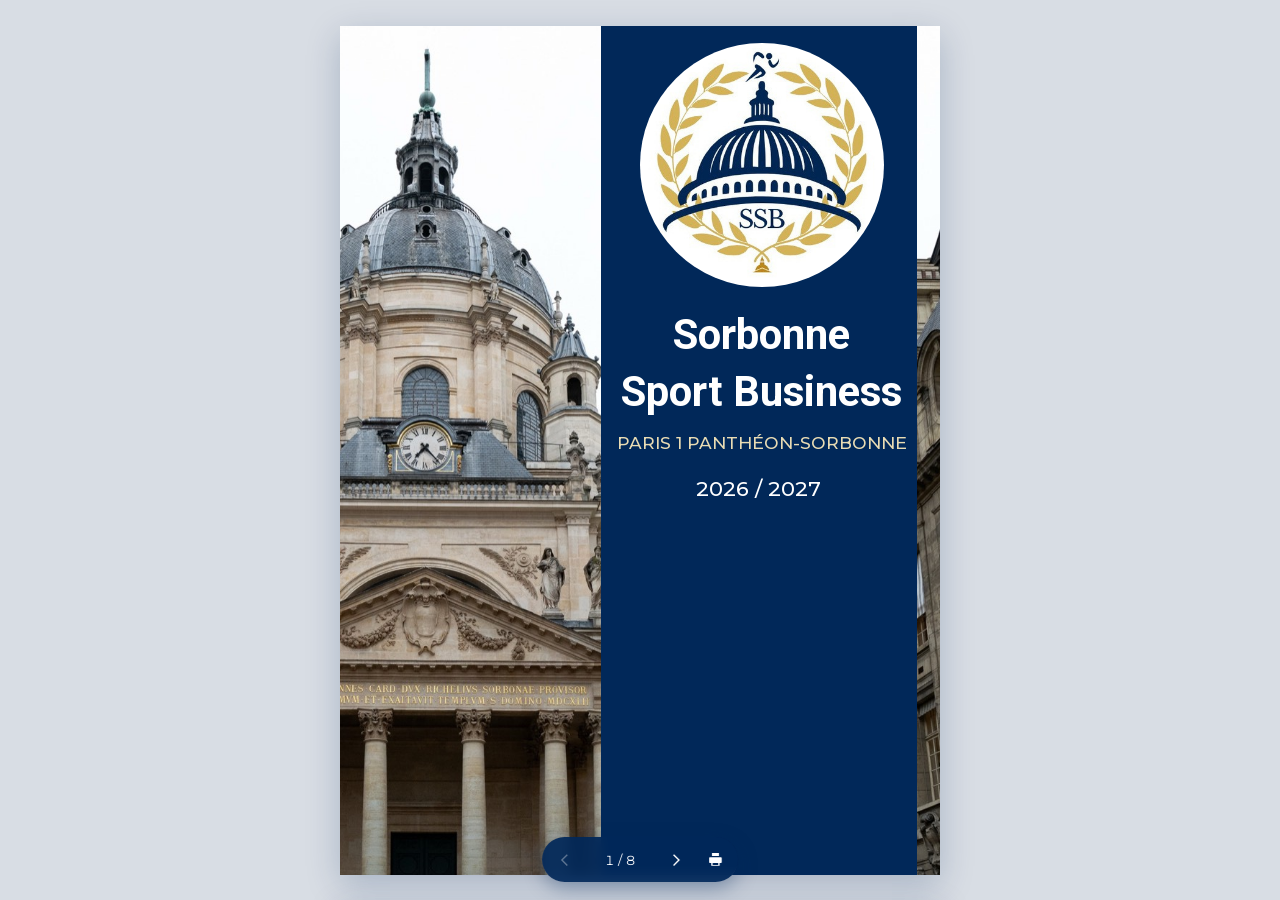
<file: index.html>
<!DOCTYPE html>
<html lang="fr">
<head>
<meta charset="utf-8">
<meta name="viewport" content="width=device-width, initial-scale=1">
<title>Plaquette commerciale 2026 / 2027 — Sorbonne Sport Business</title>
<meta name="description" content="Plaquette commerciale 2026 / 2027 de Sorbonne Sport Business, association etudiante de l'Universite Paris 1 Pantheon-Sorbonne dediee a l'industrie du sport.">
<meta name="author" content="Sorbonne Sport Business">
<meta property="og:type" content="website">
<meta property="og:title" content="Plaquette commerciale 2026 / 2027 — Sorbonne Sport Business">
<meta property="og:description" content="Vision, impact, reseau, synergies : la plaquette de partenariat de Sorbonne Sport Business.">
<meta property="og:url" content="https://tom-sgn.github.io/ssb-plaquette-2026/">
<meta property="og:image" content="https://tom-sgn.github.io/ssb-plaquette-2026/assets/img/cover-sorbonne.jpg">
<meta property="og:locale" content="fr_FR">
<link rel="icon" href="assets/img/logo-ssb.jpg">
<link rel="preload" as="font" type="font/woff2" href="assets/fonts/roboto-var-latin.woff2" crossorigin>
<link rel="preload" as="font" type="font/woff2" href="assets/fonts/lato-400-latin.woff2" crossorigin>
<link rel="stylesheet" href="assets/css/deck.css">
</head>
<body>

<a class="skip-link" href="#slide-3">Aller au contenu</a>

<main class="deck" id="deck" tabindex="-1">

<!-- ====================================================================
     01 — Couverture
     ==================================================================== -->
<section class="slide s1" id="slide-1" aria-label="Couverture">
  <div class="ph s1__photo">
    <img src="assets/img/cover-sorbonne.jpg" alt="La coupole de la chapelle de la Sorbonne">
  </div>
  <div class="box s1__panel"></div>
  <img class="s1__logo" src="assets/img/logo-ssb.jpg" alt="Embleme de Sorbonne Sport Business">
  <h1 class="t s1__title t--nowrap">Sorbonne<br>Sport Business</h1>
  <p class="t s1__university">PARIS 1 PANTHÉON-SORBONNE</p>
  <p class="t s1__year">2026 / 2027</p>
</section>

<!-- ====================================================================
     02 — Sommaire
     ==================================================================== -->
<section class="slide s2" id="slide-2" aria-label="Sommaire">
  <div class="ph s2__photo">
    <img src="assets/img/sommaire-sorbonne.jpg" alt="">
  </div>
  <div class="box s2__frame"></div>
  <h2 class="t s2__title">Sommaire</h2>

  <p class="t s2__item s2__item--1">Vision — L'association et nos chiffres clés</p>
  <p class="t s2__item s2__item--2">Impact — Nos grands projets de l'année</p>
  <p class="t s2__item s2__item--3">Réseau — Notre communauté</p>
  <p class="t s2__item s2__item--4">Synergies — Maximisez votre impact avec nous</p>
  <p class="t s2__item s2__item--5">Opportunité — Rejoignez l'aventure</p>
  <p class="t s2__item s2__item--6">Contact — Avançons Ensemble</p>

  <p class="t s2__num s2__num--1" aria-hidden="true">01</p>
  <p class="t s2__num s2__num--2" aria-hidden="true">02</p>
  <p class="t s2__num s2__num--3" aria-hidden="true">03</p>
  <p class="t s2__num s2__num--4" aria-hidden="true">04</p>
  <p class="t s2__num s2__num--5" aria-hidden="true">05</p>
  <p class="t s2__num s2__num--6" aria-hidden="true">06</p>

  <div class="box s2__rule s2__rule--1"></div>
  <div class="box s2__rule s2__rule--2"></div>
  <div class="box s2__rule s2__rule--3"></div>
  <div class="box s2__rule s2__rule--4"></div>
  <div class="box s2__rule s2__rule--5"></div>
  <div class="box s2__rule s2__rule--6"></div>
</section>

<!-- ====================================================================
     03 — Vision
     ==================================================================== -->
<section class="slide slide--inner s3" id="slide-3" aria-labelledby="t3">
  <p class="t t--display eyebrow s3__eyebrow">Vision</p>
  <p class="t folio s3__folio" aria-hidden="true">01</p>
  <div class="rule head-rule s3__head-rule"></div>
  <h2 class="t slide-title s3__title" id="t3">L'association et nos chiffres clés</h2>

  <p class="t s3__kicker">Sorbonne Sport Business (SSB)</p>
  <div class="s3__dots s3__dots--a" aria-hidden="true">
    <span></span><span></span><span></span><span></span><span></span><span></span><span></span>
  </div>
  <div class="s3__dots s3__dots--b" aria-hidden="true">
    <span></span><span></span><span></span><span></span><span></span><span></span><span></span>
  </div>

  <p class="t s3__lede t--nowrap">L'association étudiante de l'Université Paris 1<br>Panthéon-Sorbonne dédiée à l'industrie du sport.</p>

  <div class="ph s3__photo-a">
    <img src="assets/img/vision-trophee.jpg" alt="Remise du trophee de la Ligue des champions dans un amphitheatre de la Sorbonne">
  </div>

  <p class="t s3__blurb t--nowrap"><em>Sorbonne Sport Business</em> (SSB)<br>est l'entité de référence de<br>l'Université Paris 1<br>Panthéon-Sorbonne dédiée à<br>l'écosystème du sport.</p>

  <div class="box s3__bar-navy"></div>
  <div class="box s3__bar-cream"></div>
  <div class="rule s3__card-rule"></div>
  <p class="t s3__card-title">Association SSB</p>
  <p class="t s3__card-sub">Paris 1 Panthéon-Sorbonne</p>

  <p class="t s3__stat s3__stat--a">30</p>
  <p class="t s3__stat-label s3__stat-label--a">Membres Actifs</p>
  <p class="t s3__stat s3__stat--b">45k</p>
  <p class="t s3__stat-label s3__stat-label--b">Étudiants</p>
  <p class="t s3__stat s3__stat--c">+400</p>
  <p class="t s3__stat-label s3__stat-label--c">Diplômes Disponibles</p>

  <div class="ph s3__photo-b">
    <img src="assets/img/vision-amphi.jpg" alt="Amphitheatre comble lors d'une conference Sorbonne Sport Business">
  </div>

  <div class="rule foot-rule s3__foot-rule"></div>
  <img class="foot-mark s3__foot-mark" src="assets/img/logo-ssb.jpg" alt="">
  <p class="t foot-name s3__foot-name">Sorbonne Sport Business</p>
</section>

<!-- ====================================================================
     04 — Impact
     ==================================================================== -->
<section class="slide slide--inner s4" id="slide-4" aria-labelledby="t4">
  <p class="t t--display eyebrow s4__eyebrow">Impact</p>
  <p class="t folio s4__folio" aria-hidden="true">02</p>
  <div class="rule head-rule s4__head-rule"></div>
  <h2 class="t slide-title s4__title" id="t4">Nos grands projets de l'année</h2>

  <p class="t s4__kicker">Décrypter le Sport Business</p>
  <p class="t s4__lede t--nowrap">Nous organisons des conférences majeures dans les amphis historiques<br>en Sorbonne pour aborder les thèmes qui transforment l'industrie.</p>

  <svg class="s4__icon s4__icon--a" viewBox="0 0 24 30" fill="none" stroke="currentColor" stroke-width="2.2" aria-hidden="true">
    <rect x="8" y="1.5" width="8" height="14" rx="4"></rect>
    <path d="M3.5 13.5a8.5 8.5 0 0 0 17 0" stroke-linecap="round"></path>
    <path d="M12 22v6M7.5 28.5h9" stroke-linecap="round"></path>
  </svg>
  <p class="t s4__bullet s4__bullet--a t--nowrap"><b>Décideurs :</b> CEOs de clubs,<br>équipementiers et fédérations.</p>

  <svg class="s4__icon s4__icon--b" viewBox="0 0 27 28" fill="none" stroke="currentColor" stroke-width="2.2" aria-hidden="true">
    <path d="M6 2h15v8a7.5 7.5 0 0 1-15 0V2Z"></path>
    <path d="M6 4H2.5v2.5A5 5 0 0 0 6.6 11.4M21 4h3.5v2.5a5 5 0 0 1-4.1 4.9" stroke-linecap="round"></path>
    <path d="M13.5 17.5V22M8.5 26h10M10 22h7l1.5 4h-10L10 22Z" stroke-linecap="round" stroke-linejoin="round"></path>
  </svg>
  <p class="t s4__bullet s4__bullet--b t--nowrap"><b>Athlètes :</b> Anciens sportifs de<br>haut niveau en reconversion.</p>

  <svg class="s4__icon s4__icon--c" viewBox="0 0 28 29" fill="none" stroke="currentColor" stroke-width="2.2" aria-hidden="true">
    <path d="M2 2v25h25" stroke-linecap="round"></path>
    <path d="M8 22V15M14 22V9M20 22V13M26 22V4" stroke-linecap="round"></path>
  </svg>
  <p class="t s4__bullet s4__bullet--c t--nowrap"><b>Experts :</b> Spécialistes Data,<br>Journaliste et SportTech.</p>

  <div class="ph s4__photo">
    <img src="assets/img/impact-letang.jpg" alt="Olivier Letang, president du LOSC, en conference a la Sorbonne">
  </div>
  <p class="t s4__caption">Olivier Létang - Président du LOSC</p>
  <p class="t s4__caption-sub">350 spectateurs</p>

  <p class="t s4__more">Mais aussi ...</p>

  <div class="box s4__card-rule s4__card-rule--a"></div>
  <div class="box s4__card-rule s4__card-rule--b"></div>
  <div class="box s4__card-rule s4__card-rule--c"></div>

  <svg class="s4__card-icon s4__card-icon--a" viewBox="0 0 20 20" fill="none" stroke="currentColor" stroke-width="1.6" aria-hidden="true">
    <rect x="2.5" y="2.5" width="15" height="15"></rect>
    <path d="M6.5 6h2M11.5 6h2M6.5 10h2M11.5 10h2M6.5 14h2M11.5 14h2" stroke-linecap="round"></path>
  </svg>
  <p class="t s4__card-title s4__card-title--a">Visites d'Entreprises</p>
  <p class="t s4__card-body s4__card-body--a t--nowrap">Découverte des sièges<br>sociaux et centres de<br>performance pour une<br>immersion réelle.</p>

  <svg class="s4__card-icon s4__card-icon--b" viewBox="0 0 20 20" fill="none" stroke="currentColor" stroke-width="1.6" aria-hidden="true">
    <rect x="2.5" y="4" width="15" height="13.5" rx="1.5"></rect>
    <path d="M2.5 8h15M6.5 2.5v3M13.5 2.5v3" stroke-linecap="round"></path>
    <path d="m10 10.5 1.1 2.2 2.4.3-1.8 1.7.5 2.4-2.2-1.2-2.2 1.2.5-2.4-1.8-1.7 2.4-.3L10 10.5Z" fill="currentColor" stroke="none"></path>
  </svg>
  <p class="t s4__card-title s4__card-title--b">Événements Dédiés</p>
  <p class="t s4__card-body s4__card-body--b t--nowrap">Organisation de<br>tournois, hackathons et<br>workshops pour fédérer<br>les talents.</p>

  <svg class="s4__card-icon s4__card-icon--c" viewBox="0 0 22 20" fill="none" stroke="currentColor" stroke-width="1.6" aria-hidden="true">
    <path d="M1.5 7.5 5 5l4 2.5 3-1 4 2 4.5-1.5" stroke-linecap="round" stroke-linejoin="round"></path>
    <path d="m6 9 3.5 3.5 2-1.5 3 2.5 2-1" stroke-linecap="round" stroke-linejoin="round"></path>
    <path d="M9.5 12.5 8 14.5M12 14 10.5 16M15 15.5 13.5 17.5" stroke-linecap="round"></path>
  </svg>
  <p class="t s4__card-title s4__card-title--c">Networking</p>
  <p class="t s4__card-body s4__card-body--c t--nowrap">Rencontres sans<br>filtre entre<br>professionnels et<br>étudiants à haut<br>potentiel.</p>

  <p class="t s4__big s4__col--a">17</p>
  <p class="t s4__big-label s4__col--a">Événements</p>
  <p class="t s4__big s4__col--b">30+</p>
  <p class="t s4__big-label s4__col--b">Speakers</p>
  <p class="t s4__big s4__col--c">3500+</p>
  <p class="t s4__big-label s4__col--c">Inscrits</p>

  <div class="rule foot-rule s4__foot-rule"></div>
  <img class="foot-mark s4__foot-mark" src="assets/img/logo-ssb.jpg" alt="">
  <p class="t foot-name s4__foot-name">Sorbonne Sport Business</p>
</section>

<!-- ====================================================================
     05 — Reseau
     ==================================================================== -->
<section class="slide slide--inner s5" id="slide-5" aria-labelledby="t5">
  <p class="t t--display eyebrow s5__eyebrow">Réseau</p>
  <p class="t folio s5__folio" aria-hidden="true">03</p>
  <div class="rule head-rule s5__head-rule"></div>
  <h2 class="t slide-title s5__title" id="t5">Notre communauté</h2>

  <p class="t s5__kicker">Votre Futur Réseau</p>
  <p class="t s5__lede t--nowrap">Dès notre première année, nous avons marqué les esprits avec une présence<br>digitale explosive de plus de 2,5 millions d'impressions et un ancrage terrain<br>solide fort de 17 événements et 30 intervenants de prestige.</p>

  <svg class="s5__social s5__social--li" viewBox="0 0 45 40" aria-hidden="true">
    <rect width="45" height="40" rx="4" fill="#0a66c2"></rect>
    <circle cx="12" cy="12.5" r="3.4" fill="#fff"></circle>
    <rect x="8.8" y="17.5" width="6.4" height="14.5" fill="#fff"></rect>
    <path d="M19.5 17.5h6.1v2.1c1-1.6 2.8-2.5 5-2.5 4.5 0 6.9 2.7 6.9 7.7V32h-6.4v-6.6c0-2.3-.9-3.6-2.9-3.6-1.9 0-3 1.3-3 3.6V32h-5.7V17.5Z" fill="#fff"></path>
  </svg>
  <svg class="s5__social s5__social--ig" viewBox="0 0 40 40" aria-hidden="true">
    <defs>
      <linearGradient id="igGrad" x1="0" y1="1" x2="1" y2="0">
        <stop offset="0" stop-color="#f9ce34"></stop>
        <stop offset="0.45" stop-color="#ee2a7b"></stop>
        <stop offset="1" stop-color="#6228d7"></stop>
      </linearGradient>
    </defs>
    <rect width="40" height="40" rx="11" fill="url(#igGrad)"></rect>
    <rect x="8.5" y="8.5" width="23" height="23" rx="7" fill="none" stroke="#fff" stroke-width="2.6"></rect>
    <circle cx="20" cy="20" r="6" fill="none" stroke="#fff" stroke-width="2.6"></circle>
    <circle cx="27.6" cy="12.4" r="1.8" fill="#fff"></circle>
  </svg>

  <p class="t s5__net-name s5__net-name--l">LinkedIn</p>
  <p class="t s5__figure s5__figure--l1 s5__col--l">2100</p>
  <p class="t s5__cap s5__cap--l1 s5__col--l">Followers</p>
  <p class="t s5__figure s5__figure--l2 s5__col--l">750k+</p>
  <p class="t s5__cap s5__cap--l2 s5__col--l">Impressions</p>

  <p class="t s5__net-name s5__net-name--r">Instagram</p>
  <p class="t s5__figure s5__figure--r1 s5__col--r">1 400</p>
  <p class="t s5__cap s5__cap--r1 s5__col--r">Followers</p>
  <p class="t s5__figure s5__figure--r2 s5__col--r">2M+</p>
  <p class="t s5__cap s5__cap--r2 s5__col--r">Impressions</p>

  <div class="s5__gold-rule s5__gold-rule--l"></div>
  <div class="s5__gold-rule s5__gold-rule--r"></div>

  <p class="t s5__partners-title">Ils étaient à nos côtés :</p>

  <div class="s5__logo s5__logo--round s5__logo--vitality"><img src="assets/img/logo-vitality.jpg" alt="Team Vitality"></div>
  <div class="s5__logo s5__logo--round s5__logo--dazn"><img src="assets/img/logo-dazn.jpg" alt="DAZN"></div>
  <div class="s5__logo s5__logo--pb"><img src="assets/img/logo-paris-basketball.png" alt="Paris Basketball"></div>
  <div class="s5__logo s5__logo--ffr"><img src="assets/img/logo-ffr.jpg" alt="Fédération française de rugby"></div>
  <div class="s5__logo s5__logo--losc"><img src="assets/img/logo-losc.jpg" alt="LOSC Lille"></div>

  <p class="t s5__logo-label s5__logo-label--vitality">Team Vitality</p>
  <p class="t s5__logo-label s5__logo-label--dazn">DAZN</p>
  <p class="t s5__logo-label s5__logo-label--pb">Paris Basketball</p>
  <p class="t s5__logo-label s5__logo-label--ffr">FFR</p>
  <p class="t s5__logo-label s5__logo-label--losc">LOSC</p>

  <div class="rule foot-rule s5__foot-rule"></div>
  <img class="foot-mark s5__foot-mark" src="assets/img/logo-ssb.jpg" alt="">
  <p class="t foot-name s5__foot-name">Sorbonne Sport Business</p>
</section>

<!-- ====================================================================
     06 — Synergies
     ==================================================================== -->
<section class="slide slide--inner s6" id="slide-6" aria-labelledby="t6">
  <p class="t t--display eyebrow s6__eyebrow">Synergies</p>
  <p class="t folio s6__folio" aria-hidden="true">04</p>
  <div class="rule head-rule s6__head-rule"></div>
  <h2 class="t slide-title s6__title" id="t6">Maximisez votre impact avec nous</h2>
  <p class="t s6__kicker">Une relation gagnant-gagnant</p>

  <div class="s6__badge s6__badge--1"></div>
  <p class="t s6__badge-num s6__badge-num--1">1</p>
  <div class="s6__flag s6__flag--1"></div>
  <p class="t s6__head s6__head--1">LE SOUTIEN FINANCIER :</p>
  <p class="t s6__sub s6__sub--1">Boostez votre visibilité auprès de l'élite</p>
  <p class="t s6__body s6__body--1a t--nowrap">Devenez sponsor annuel ou parrain d'un événement pour offrir à votre<br>entreprise une exposition de premier plan en Sorbonne.</p>
  <p class="t s6__body s6__body--1b t--nowrap"><b>Votre impact :</b> <i>Un Naming stratégique et présence exclusive sur tous nos<br>supports pour maximiser votre notoriété auprès de notre public.</i></p>

  <div class="s6__badge s6__badge--2"></div>
  <p class="t s6__badge-num s6__badge-num--2">2</p>
  <div class="s6__flag s6__flag--2"></div>
  <p class="t s6__head s6__head--2">SOUTIEN OPÉRATIONNEL :</p>
  <p class="t s6__sub s6__sub--2">Co-créez de la valeur</p>
  <p class="t s6__body s6__body--2a t--nowrap">Collaborez sur le terrain via le prêt de lieux, de dotations logistiques ou<br>le lancement de projets conjoints.</p>
  <p class="t s6__body s6__body--2b t--nowrap"><b>Votre impact :</b> <i>Nos membres résolvent vos problématiques concrètes<br>(études de cas, hackathons, veilles SportTech) pour tester vos innovations en<br>conditions réelles.</i></p>

  <div class="s6__badge s6__badge--3"></div>
  <p class="t s6__badge-num s6__badge-num--3">3</p>
  <div class="s6__flag s6__flag--3"></div>
  <p class="t s6__head s6__head--3">APPORT D'EXPERTISE :</p>
  <p class="t s6__sub s6__sub--3">Activez votre marque employeur</p>
  <p class="t s6__body s6__body--3a t--nowrap">Faites intervenir vos cadres et dirigeants lors de nos conférences,<br>ateliers métiers ou jurys de projets.</p>
  <p class="t s6__body s6__body--3b t--nowrap"><b>Votre impact :</b> <i>Prenez la parole en tant qu'expert de référence et accédez<br>en priorité à notre CVthèque pour vos recrutements (stages, alternances).<br>Installez votre marque au cœur de Paris 1.</i></p>

  <div class="rule foot-rule s6__foot-rule"></div>
  <img class="foot-mark s6__foot-mark" src="assets/img/logo-ssb.jpg" alt="">
  <p class="t foot-name s6__foot-name">Sorbonne Sport Business</p>
</section>

<!-- ====================================================================
     07 — Opportunite
     ==================================================================== -->
<section class="slide slide--inner s7" id="slide-7" aria-labelledby="t7">
  <p class="t t--display eyebrow s7__eyebrow">Opportunité</p>
  <p class="t folio s7__folio" aria-hidden="true">05</p>
  <div class="rule head-rule s7__head-rule"></div>
  <h2 class="t slide-title s7__title" id="t7">Rejoignez l'aventure</h2>
  <p class="t s7__kicker">Rejoignez l'Écosystème Sorbonne Sport Business</p>

  <div class="ph s7__photo s7__photo--1">
    <img src="assets/img/event-kahn.jpg" alt="David Kahn entoure des etudiants dans un amphitheatre">
  </div>
  <div class="ph s7__photo s7__photo--2">
    <img src="assets/img/event-river-plate.jpg" alt="David Trezeguet et Matias Patanian avec l'equipe SSB">
  </div>
  <div class="ph s7__photo s7__photo--3">
    <img src="assets/img/impact-letang.jpg" alt="Olivier Letang lors de sa conference">
  </div>
  <div class="ph s7__photo s7__photo--4">
    <img src="assets/img/event-women-in-sport.jpg" alt="Table ronde Women in Sport">
  </div>

  <div class="s7__label s7__label--1"><b>David Kahn</b><i>(Paris Basketball)</i></div>
  <div class="s7__label s7__label--2"><b>David Trezeguet &amp; Matias Patanian</b><i>(River Plate)</i></div>
  <div class="s7__label s7__label--3"><b>Olivier Létang</b><i>(LOSC)</i></div>
  <div class="s7__label s7__label--4 s7__label--small"><b>Women in Sport:</b><i>Comment construire une carrière qui compte</i></div>

  <p class="t s7__closing">Bientôt vous ?</p>

  <div class="rule foot-rule s7__foot-rule"></div>
  <img class="foot-mark s7__foot-mark" src="assets/img/logo-ssb.jpg" alt="">
  <p class="t foot-name s7__foot-name">Sorbonne Sport Business</p>
</section>

<!-- ====================================================================
     08 — Contact
     ==================================================================== -->
<section class="slide s8" id="slide-8" aria-labelledby="t8">
  <div class="ph s8__photo">
    <img src="assets/img/contact-pantheon.jpg" alt="Le Pantheon illumine de nuit">
  </div>
  <div class="box s8__band"></div>
  <img class="s8__mark" src="assets/img/logo-ssb.jpg" alt="">

  <h2 class="t s8__title" id="t8">CONTACTEZ-NOUS</h2>

  <p class="s8__label s8__col--l s8__label--email">
    <svg viewBox="0 0 24 24" fill="none" stroke="currentColor" stroke-width="1.8" aria-hidden="true">
      <rect x="2" y="5" width="20" height="14" rx="2"></rect>
      <path d="m2.8 6.5 9.2 6.6 9.2-6.6" stroke-linecap="round" stroke-linejoin="round"></path>
    </svg>Email</p>
  <p class="t s8__value s8__col--l s8__value--email"><a href="mailto:partenariats.ssb@gmail.com">partenariats.ssb@gmail.com</a></p>

  <p class="s8__label s8__col--r s8__label--phone">
    <svg viewBox="0 0 24 24" fill="currentColor" aria-hidden="true">
      <path d="M6.6 10.8a15.1 15.1 0 0 0 6.6 6.6l2.2-2.2c.3-.3.7-.4 1-.2 1.2.4 2.4.6 3.7.6.6 0 1 .4 1 1V20c0 .6-.4 1-1 1A17 17 0 0 1 3 4c0-.6.4-1 1-1h3.4c.6 0 1 .4 1 1 0 1.3.2 2.5.6 3.7.1.4 0 .8-.2 1l-2.2 2.1Z"></path>
    </svg>Téléphone</p>
  <p class="t s8__value s8__col--r s8__value--phone"><a href="tel:+33651611860">+33 6 51 61 18 60</a></p>

  <p class="s8__label s8__col--l s8__label--address">
    <svg viewBox="0 0 24 24" fill="none" stroke="currentColor" stroke-width="1.8" aria-hidden="true">
      <path d="M3.5 11 12 4l8.5 7" stroke-linecap="round" stroke-linejoin="round"></path>
      <path d="M5.8 12.4V20h12.4v-7.6"></path>
    </svg>Adresse</p>
  <p class="t s8__value s8__col--l s8__value--address">12 Pl du Panthéon, 75005 Paris</p>

  <p class="s8__label s8__col--r s8__label--social">
    <svg viewBox="0 0 24 24" fill="currentColor" aria-hidden="true">
      <path d="m12 2.5 9.5 9.5L12 21.5 2.5 12 12 2.5Z"></path>
    </svg>Réseaux sociaux</p>
  <p class="t s8__value s8__col--r s8__value--social"><a href="https://www.instagram.com/sorbonne_sport_business/" rel="noopener">@sorbonne_sport_business</a></p>

  <p class="t s8__site"><a href="https://sorbonnesportbusiness.com">sorbonnesportbusiness.com</a></p>
</section>

</main>

<nav class="deck-nav" aria-label="Navigation de la plaquette">
  <button type="button" data-nav="prev" aria-label="Page précédente">
    <svg viewBox="0 0 24 24" aria-hidden="true"><path d="M15.4 4.6 7 13l8.4 8.4 1.4-1.4L9.8 13l7-7-1.4-1.4Z"></path></svg>
  </button>
  <span class="deck-nav__counter" data-nav="counter" aria-live="polite">1 / 8</span>
  <button type="button" data-nav="next" aria-label="Page suivante">
    <svg viewBox="0 0 24 24" aria-hidden="true"><path d="M8.6 4.6 7.2 6l7 7-7 7 1.4 1.4L17 13 8.6 4.6Z"></path></svg>
  </button>
  <button type="button" data-nav="print" aria-label="Imprimer ou exporter en PDF">
    <svg viewBox="0 0 24 24" aria-hidden="true"><path d="M7 3h10v4H7V3Zm-3 6h16a1 1 0 0 1 1 1v6a1 1 0 0 1-1 1h-2v4H6v-4H4a1 1 0 0 1-1-1v-6a1 1 0 0 1 1-1Zm4 8v3h8v-3H8Z"></path></svg>
  </button>
</nav>

<script src="assets/js/deck.js"></script>
</body>
</html>
</file>
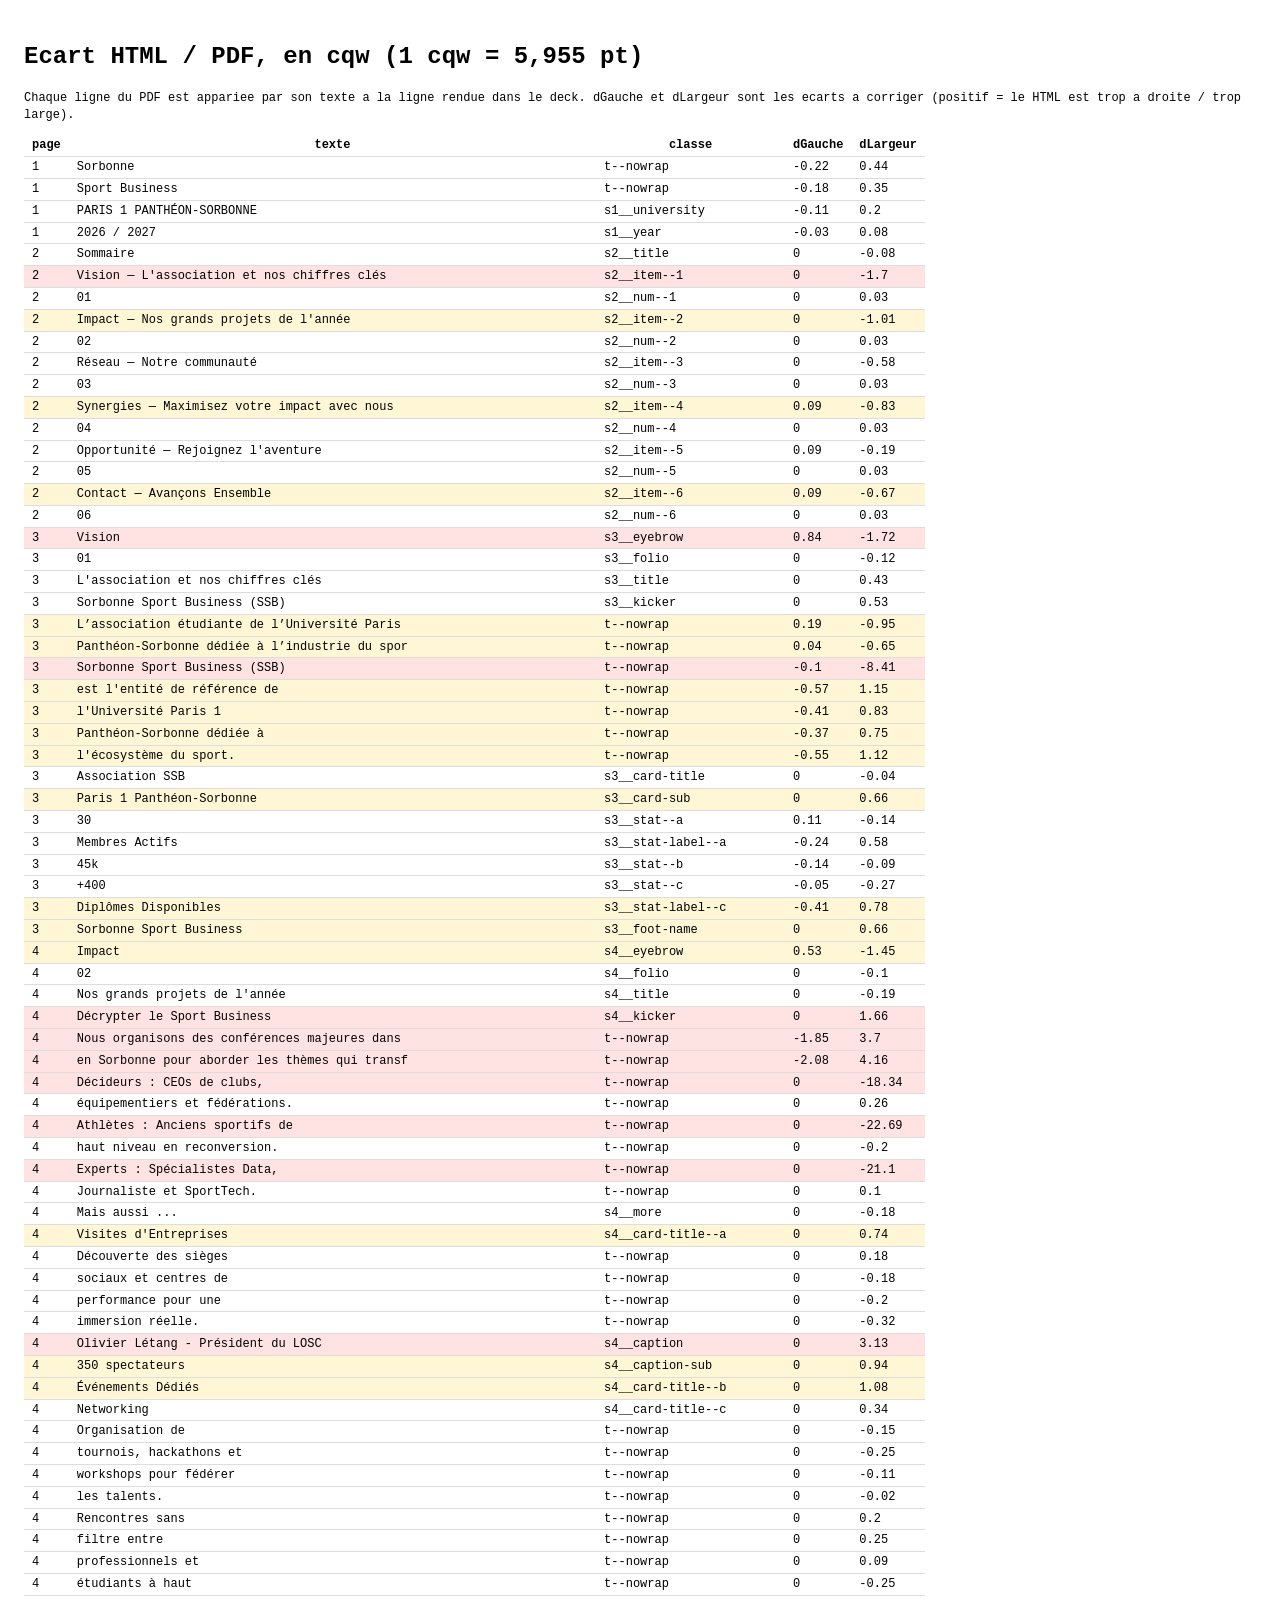
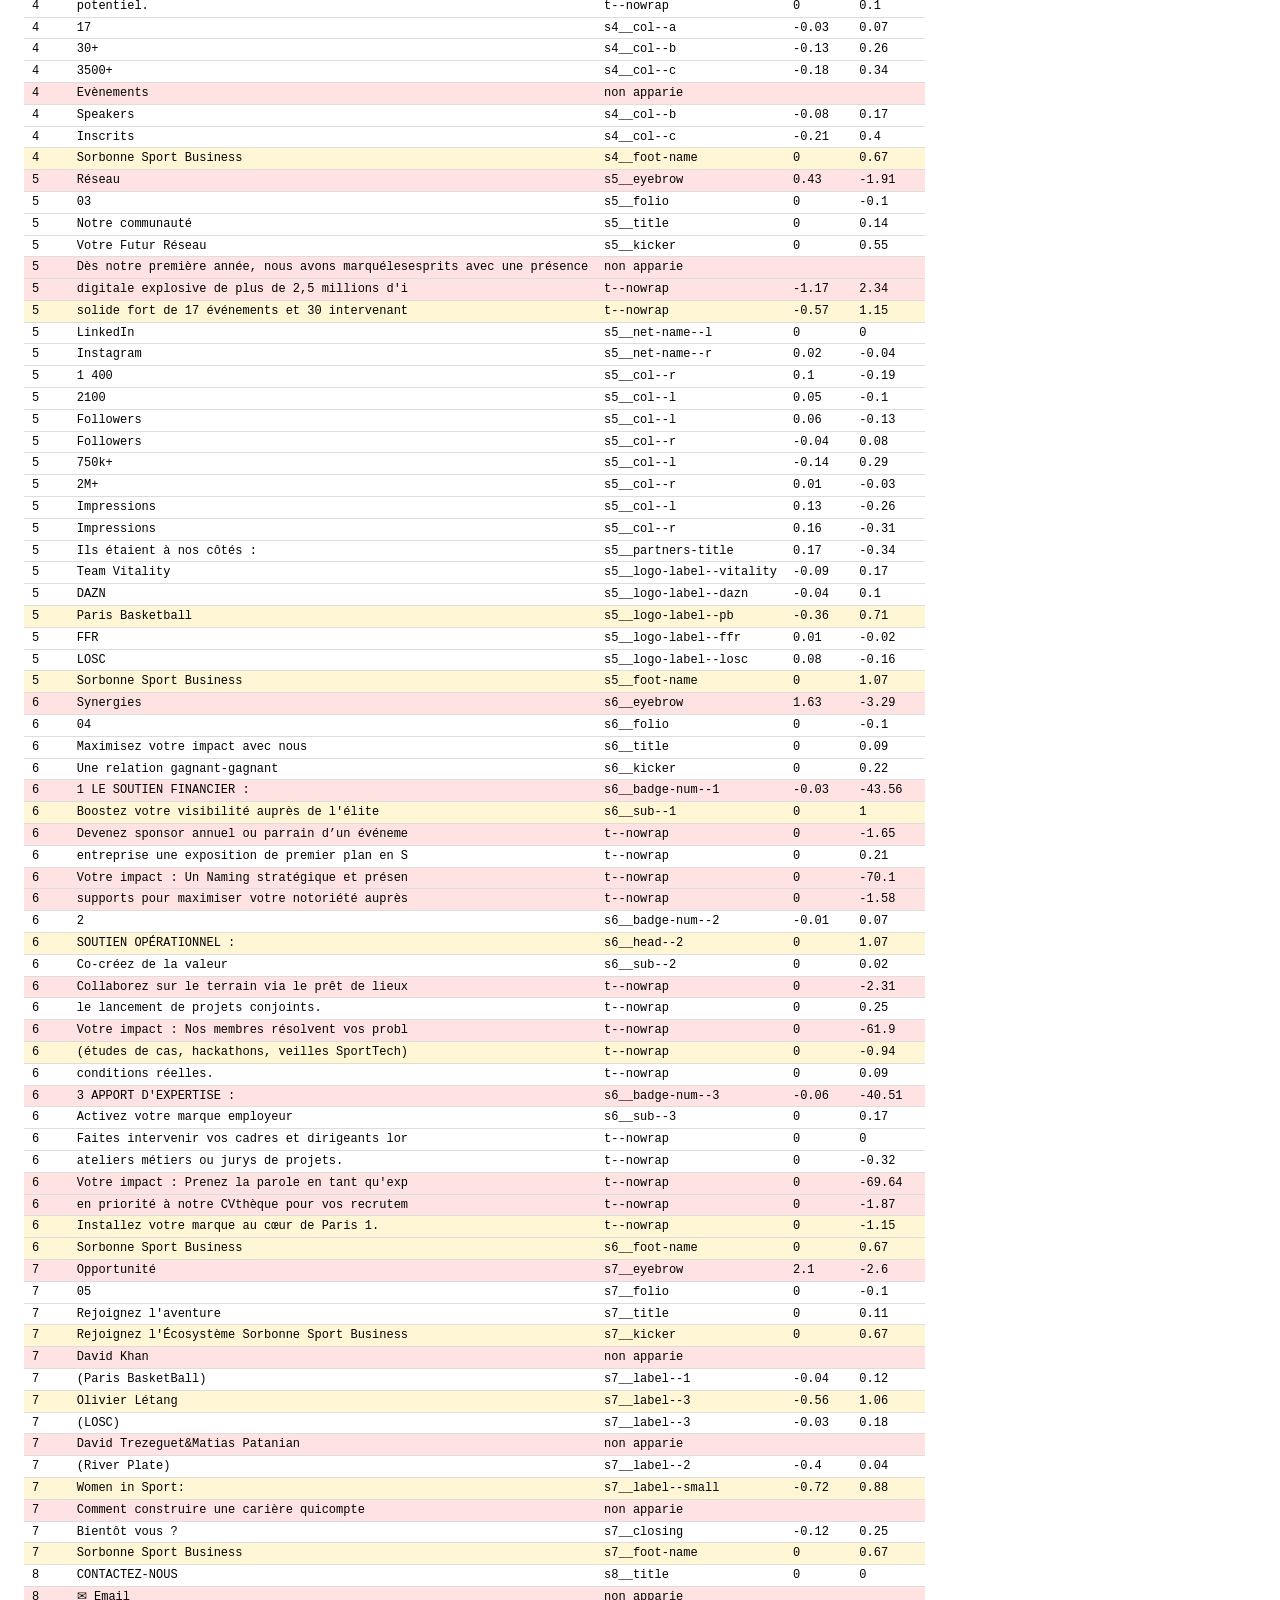
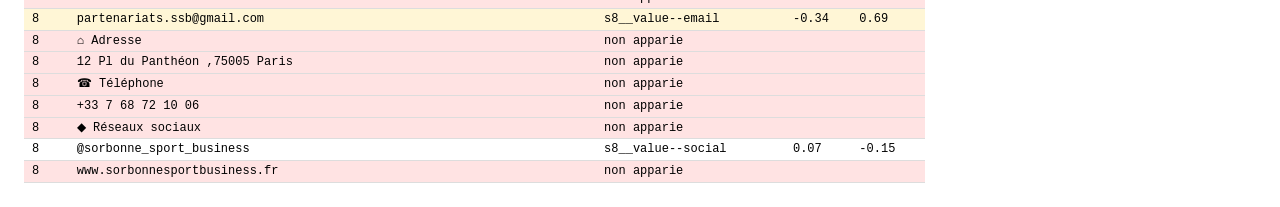
<file: outils/audit.html>
<!DOCTYPE html>
<html lang="fr">
<head>
<meta charset="utf-8">
<title>Audit d'alignement HTML / PDF</title>
<style>
  body { font: 12px/1.4 ui-monospace, monospace; padding: 1rem; }
  table { border-collapse: collapse; }
  td, th { padding: 2px 8px; border-bottom: 1px solid #ddd; white-space: nowrap; }
  .bad { background: #ffe3e3; }
  .warn { background: #fff6d6; }
  iframe { position: absolute; left: -3000px; width: 700px; height: 12000px; border: 0; }
</style>
</head>
<body>
<h1>Ecart HTML / PDF, en cqw (1 cqw = 5,955 pt)</h1>
<p>Chaque ligne du PDF est appariee par son texte a la ligne rendue dans le
deck. <code>dGauche</code> et <code>dLargeur</code> sont les ecarts a corriger
(positif = le HTML est trop a droite / trop large).</p>
<table id="out"></table>
<iframe id="frame" src="../index.html"></iframe>
<script src="cibles.js"></script>
<script>
const norm = s => s.replace(/’/g, "'").replace(/\s+/g, " ").trim().toLowerCase();

document.getElementById("frame").addEventListener("load", async () => {
  const doc = document.getElementById("frame").contentDocument;
  await doc.fonts.ready;
  await new Promise(r => setTimeout(r, 300));

  // Une entree par ligne rendue : texte normalise + boite de la ligne.
  const lines = [];
  doc.querySelectorAll(".slide").forEach((slide, si) => {
    const sr = slide.getBoundingClientRect();
    const k = 100 / sr.width;
    const walker = doc.createTreeWalker(slide, NodeFilter.SHOW_TEXT);
    let node;
    while ((node = walker.nextNode())) {
      if (!node.textContent.trim()) continue;
      const range = doc.createRange();
      range.selectNodeContents(node);
      for (const rect of range.getClientRects()) {
        if (rect.width < 1) continue;
        lines.push({
          page: si + 1,
          text: norm(node.textContent),
          x0: +((rect.left - sr.left) * k).toFixed(2),
          x1: +((rect.right - sr.left) * k).toFixed(2),
          el: node.parentElement,
        });
      }
    }
  });

  const rows = ['<tr><th>page</th><th>texte</th><th>classe</th><th>dGauche</th><th>dLargeur</th></tr>'];
  const seen = new Set();
  for (const cible of window.CIBLES) {
    const want = norm(cible.text);
    const hit = lines.find(l => !seen.has(l) && l.page === cible.page &&
      (norm(l.text) === want || norm(l.text).startsWith(want) || want.startsWith(norm(l.text))));
    if (!hit) {
      rows.push(`<tr class="bad"><td>${cible.page}</td><td>${cible.text}</td><td colspan="3">non apparie</td></tr>`);
      continue;
    }
    seen.add(hit);
    const dL = +(hit.x0 - cible.x0).toFixed(2);
    const dW = +((hit.x1 - hit.x0) - (cible.x1 - cible.x0)).toFixed(2);
    const cls = Math.abs(dL) > 1.5 || Math.abs(dW) > 1.5 ? "bad" : (Math.abs(dL) > 0.6 || Math.abs(dW) > 0.6 ? "warn" : "");
    rows.push(`<tr class="${cls}"><td>${cible.page}</td><td>${cible.text.slice(0, 46)}</td><td>${(hit.el.className || hit.el.parentElement.className).split(" ").pop()}</td><td>${dL}</td><td>${dW}</td></tr>`);
  }
  document.getElementById("out").innerHTML = rows.join("");
  window.__done = true;
});
</script>
</body>
</html>
</file>
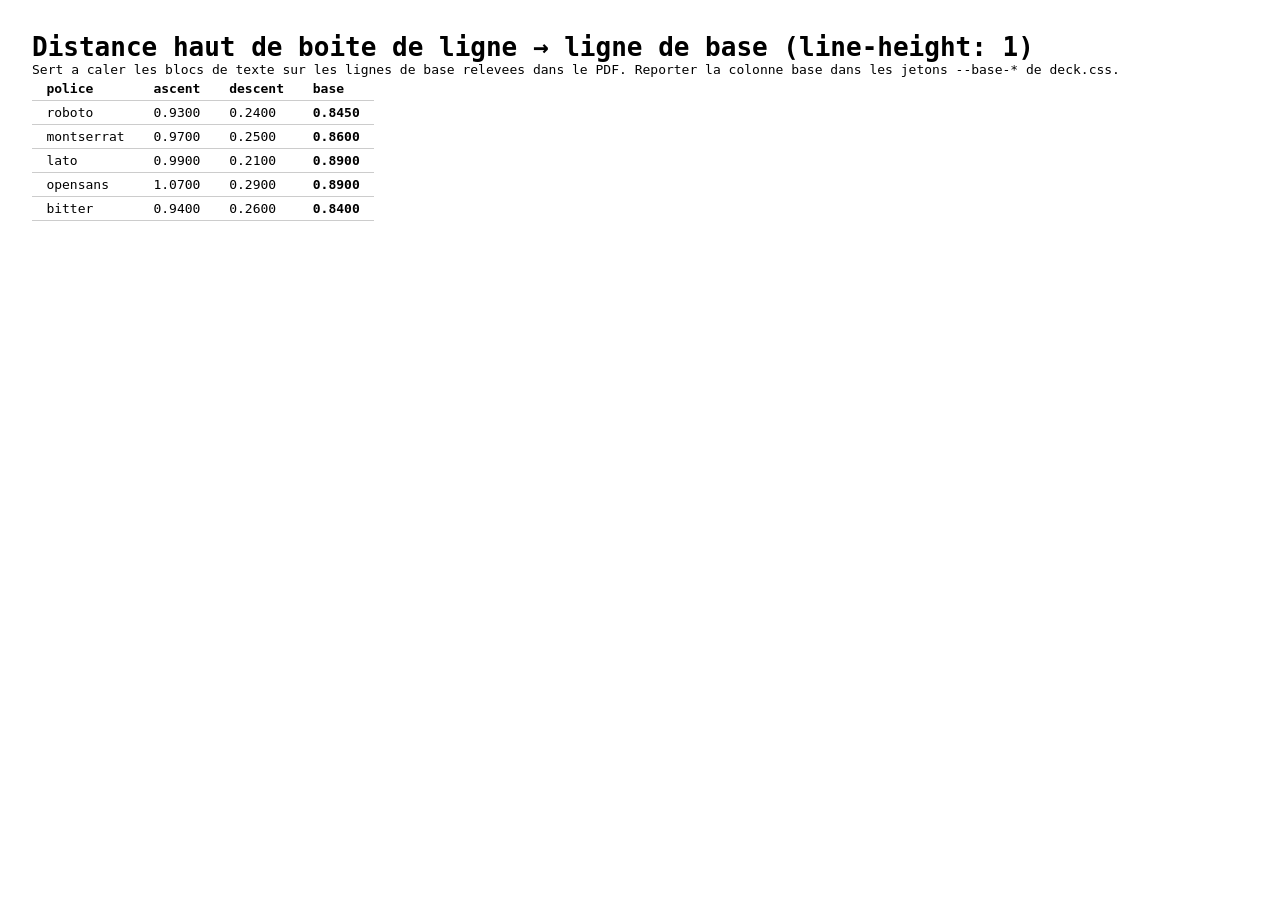
<file: outils/metrics.html>
<!DOCTYPE html>
<html lang="fr">
<head>
<meta charset="utf-8">
<title>Metriques des polices</title>
<link rel="stylesheet" href="../assets/css/deck.css">
<style>
  body { background: #fff; font-family: monospace; padding: 2rem; }
  table { border-collapse: collapse; }
  td, th { padding: 0.25rem 0.9rem; border-bottom: 1px solid #ccc; text-align: left; }
</style>
</head>
<body>
<h1>Distance haut de boite de ligne → ligne de base (line-height: 1)</h1>
<p>Sert a caler les blocs de texte sur les lignes de base relevees dans le PDF.
Reporter la colonne <code>base</code> dans les jetons <code>--base-*</code> de deck.css.</p>
<table id="out"></table>
<script>
const fonts = [
  ["roboto", '700 100px "Roboto"'],
  ["montserrat", '600 100px "Montserrat"'],
  ["lato", '400 100px "Lato"'],
  ["opensans", '700 100px "Open Sans"'],
  ["bitter", 'italic 700 100px "Bitter"'],
];
document.fonts.ready.then(async () => {
  await Promise.all(fonts.map(([, f]) => document.fonts.load(f, "Hg")));
  const ctx = document.createElement("canvas").getContext("2d");
  const rows = ['<tr><th>police</th><th>ascent</th><th>descent</th><th>base</th></tr>'];
  const result = {};
  for (const [name, font] of fonts) {
    ctx.font = font;
    const m = ctx.measureText("Hxg");
    const asc = m.fontBoundingBoxAscent / 100;
    const desc = m.fontBoundingBoxDescent / 100;
    const base = (1 - asc - desc) / 2 + asc;
    result[name] = +base.toFixed(4);
    rows.push(`<tr><td>${name}</td><td>${asc.toFixed(4)}</td><td>${desc.toFixed(4)}</td><td><b>${base.toFixed(4)}</b></td></tr>`);
  }
  document.getElementById("out").innerHTML = rows.join("");
  window.__metrics = result;
});
</script>
</body>
</html>
</file>
<file: assets/css/deck.css>
/* ==========================================================================
   Plaquette commerciale Sorbonne Sport Business 2026 / 2027
   Transcription HTML de la plaquette A4 8 pages.

   Toutes les coordonnees proviennent des flux de contenu du PDF source
   (points PostScript convertis en cqw : 1 cqw = 1 % de la largeur de page
   = 5,955 pt). Chaque diapositive est un conteneur de requete ; la mise en
   page se met donc a l'echelle sans JavaScript.
   ========================================================================== */

/* --- Polices auto-hebergees ---------------------------------------------- */

@font-face {
  font-family: "Roboto";
  font-style: normal;
  font-weight: 100 900;
  font-display: swap;
  src: url("../fonts/roboto-var-latin.woff2") format("woff2");
  unicode-range: U+0000-00FF, U+0131, U+0152-0153, U+02BB-02BC, U+02C6, U+02DA,
    U+02DC, U+0304, U+0308, U+0329, U+2000-206F, U+20AC, U+2122, U+2191, U+2193,
    U+2212, U+2215, U+FEFF, U+FFFD;
}
@font-face {
  font-family: "Roboto";
  font-style: normal;
  font-weight: 100 900;
  font-display: swap;
  src: url("../fonts/roboto-var-latin-ext.woff2") format("woff2");
  unicode-range: U+0100-02BA, U+02BD-02C5, U+02C7-02CC, U+02CE-02D7, U+02DD-02FF,
    U+0304, U+0308, U+0329, U+1D00-1DBF, U+1E00-1E9F, U+1EF2-1EFF, U+2020,
    U+20A0-20AB, U+20AD-20C0, U+2113, U+2C60-2C7F, U+A720-A7FF;
}

@font-face {
  font-family: "Montserrat";
  font-style: normal;
  font-weight: 100 900;
  font-display: swap;
  src: url("../fonts/montserrat-var-latin.woff2") format("woff2");
  unicode-range: U+0000-00FF, U+0131, U+0152-0153, U+02BB-02BC, U+02C6, U+02DA,
    U+02DC, U+0304, U+0308, U+0329, U+2000-206F, U+20AC, U+2122, U+2191, U+2193,
    U+2212, U+2215, U+FEFF, U+FFFD;
}
@font-face {
  font-family: "Montserrat";
  font-style: normal;
  font-weight: 100 900;
  font-display: swap;
  src: url("../fonts/montserrat-var-latin-ext.woff2") format("woff2");
  unicode-range: U+0100-02BA, U+02BD-02C5, U+02C7-02CC, U+02CE-02D7, U+02DD-02FF,
    U+0304, U+0308, U+0329, U+1D00-1DBF, U+1E00-1E9F, U+1EF2-1EFF, U+2020,
    U+20A0-20AB, U+20AD-20C0, U+2113, U+2C60-2C7F, U+A720-A7FF;
}

@font-face {
  font-family: "Lato";
  font-style: normal;
  font-weight: 400;
  font-display: swap;
  src: url("../fonts/lato-400-latin.woff2") format("woff2");
  unicode-range: U+0000-00FF, U+0131, U+0152-0153, U+02BB-02BC, U+02C6, U+02DA,
    U+02DC, U+0304, U+0308, U+0329, U+2000-206F, U+20AC, U+2122, U+2191, U+2193,
    U+2212, U+2215, U+FEFF, U+FFFD;
}
@font-face {
  font-family: "Lato";
  font-style: normal;
  font-weight: 400;
  font-display: swap;
  src: url("../fonts/lato-400-latin-ext.woff2") format("woff2");
  unicode-range: U+0100-02BA, U+02BD-02C5, U+02C7-02CC, U+02CE-02D7, U+02DD-02FF,
    U+0304, U+0308, U+0329, U+1D00-1DBF, U+1E00-1E9F, U+1EF2-1EFF, U+2020,
    U+20A0-20AB, U+20AD-20C0, U+2113, U+2C60-2C7F, U+A720-A7FF;
}
@font-face {
  font-family: "Lato";
  font-style: italic;
  font-weight: 400;
  font-display: swap;
  src: url("../fonts/lato-400i-latin.woff2") format("woff2");
  unicode-range: U+0000-00FF, U+0131, U+0152-0153, U+02BB-02BC, U+02C6, U+02DA,
    U+02DC, U+0304, U+0308, U+0329, U+2000-206F, U+20AC, U+2122, U+2191, U+2193,
    U+2212, U+2215, U+FEFF, U+FFFD;
}
@font-face {
  font-family: "Lato";
  font-style: italic;
  font-weight: 400;
  font-display: swap;
  src: url("../fonts/lato-400i-latin-ext.woff2") format("woff2");
  unicode-range: U+0100-02BA, U+02BD-02C5, U+02C7-02CC, U+02CE-02D7, U+02DD-02FF,
    U+0304, U+0308, U+0329, U+1D00-1DBF, U+1E00-1E9F, U+1EF2-1EFF, U+2020,
    U+20A0-20AB, U+20AD-20C0, U+2113, U+2C60-2C7F, U+A720-A7FF;
}
@font-face {
  font-family: "Lato";
  font-style: normal;
  font-weight: 700;
  font-display: swap;
  src: url("../fonts/lato-700-latin.woff2") format("woff2");
  unicode-range: U+0000-00FF, U+0131, U+0152-0153, U+02BB-02BC, U+02C6, U+02DA,
    U+02DC, U+0304, U+0308, U+0329, U+2000-206F, U+20AC, U+2122, U+2191, U+2193,
    U+2212, U+2215, U+FEFF, U+FFFD;
}
@font-face {
  font-family: "Lato";
  font-style: normal;
  font-weight: 700;
  font-display: swap;
  src: url("../fonts/lato-700-latin-ext.woff2") format("woff2");
  unicode-range: U+0100-02BA, U+02BD-02C5, U+02C7-02CC, U+02CE-02D7, U+02DD-02FF,
    U+0304, U+0308, U+0329, U+1D00-1DBF, U+1E00-1E9F, U+1EF2-1EFF, U+2020,
    U+20A0-20AB, U+20AD-20C0, U+2113, U+2C60-2C7F, U+A720-A7FF;
}
@font-face {
  font-family: "Lato";
  font-style: italic;
  font-weight: 700;
  font-display: swap;
  src: url("../fonts/lato-700i-latin.woff2") format("woff2");
  unicode-range: U+0000-00FF, U+0131, U+0152-0153, U+02BB-02BC, U+02C6, U+02DA,
    U+02DC, U+0304, U+0308, U+0329, U+2000-206F, U+20AC, U+2122, U+2191, U+2193,
    U+2212, U+2215, U+FEFF, U+FFFD;
}
@font-face {
  font-family: "Lato";
  font-style: italic;
  font-weight: 700;
  font-display: swap;
  src: url("../fonts/lato-700i-latin-ext.woff2") format("woff2");
  unicode-range: U+0100-02BA, U+02BD-02C5, U+02C7-02CC, U+02CE-02D7, U+02DD-02FF,
    U+0304, U+0308, U+0329, U+1D00-1DBF, U+1E00-1E9F, U+1EF2-1EFF, U+2020,
    U+20A0-20AB, U+20AD-20C0, U+2113, U+2C60-2C7F, U+A720-A7FF;
}

@font-face {
  font-family: "Open Sans";
  font-style: normal;
  font-weight: 700;
  font-display: swap;
  src: url("../fonts/opensans-700-latin.woff2") format("woff2");
  unicode-range: U+0000-00FF, U+0131, U+0152-0153, U+02BB-02BC, U+02C6, U+02DA,
    U+02DC, U+0304, U+0308, U+0329, U+2000-206F, U+20AC, U+2122, U+2191, U+2193,
    U+2212, U+2215, U+FEFF, U+FFFD;
}
@font-face {
  font-family: "Open Sans";
  font-style: normal;
  font-weight: 700;
  font-display: swap;
  src: url("../fonts/opensans-700-latin-ext.woff2") format("woff2");
  unicode-range: U+0100-02BA, U+02BD-02C5, U+02C7-02CC, U+02CE-02D7, U+02DD-02FF,
    U+0304, U+0308, U+0329, U+1D00-1DBF, U+1E00-1E9F, U+1EF2-1EFF, U+2020,
    U+20A0-20AB, U+20AD-20C0, U+2113, U+2C60-2C7F, U+A720-A7FF;
}
@font-face {
  font-family: "Open Sans";
  font-style: italic;
  font-weight: 400;
  font-display: swap;
  src: url("../fonts/opensans-400i-latin.woff2") format("woff2");
  unicode-range: U+0000-00FF, U+0131, U+0152-0153, U+02BB-02BC, U+02C6, U+02DA,
    U+02DC, U+0304, U+0308, U+0329, U+2000-206F, U+20AC, U+2122, U+2191, U+2193,
    U+2212, U+2215, U+FEFF, U+FFFD;
}
@font-face {
  font-family: "Open Sans";
  font-style: italic;
  font-weight: 400;
  font-display: swap;
  src: url("../fonts/opensans-400i-latin-ext.woff2") format("woff2");
  unicode-range: U+0100-02BA, U+02BD-02C5, U+02C7-02CC, U+02CE-02D7, U+02DD-02FF,
    U+0304, U+0308, U+0329, U+1D00-1DBF, U+1E00-1E9F, U+1EF2-1EFF, U+2020,
    U+20A0-20AB, U+20AD-20C0, U+2113, U+2C60-2C7F, U+A720-A7FF;
}

/* Substitut de SergioTrendy-Italic (police Canva non redistribuable). */
@font-face {
  font-family: "Bitter";
  font-style: italic;
  font-weight: 700;
  font-display: swap;
  src: url("../fonts/bitter-700i-latin.woff2") format("woff2");
  unicode-range: U+0000-00FF, U+0131, U+0152-0153, U+02BB-02BC, U+02C6, U+02DA,
    U+02DC, U+0304, U+0308, U+0329, U+2000-206F, U+20AC, U+2122, U+2191, U+2193,
    U+2212, U+2215, U+FEFF, U+FFFD;
}
@font-face {
  font-family: "Bitter";
  font-style: italic;
  font-weight: 700;
  font-display: swap;
  src: url("../fonts/bitter-700i-latin-ext.woff2") format("woff2");
  unicode-range: U+0100-02BA, U+02BD-02C5, U+02C7-02CC, U+02CE-02D7, U+02DD-02FF,
    U+0304, U+0308, U+0329, U+1D00-1DBF, U+1E00-1E9F, U+1EF2-1EFF, U+2020,
    U+20A0-20AB, U+20AD-20C0, U+2113, U+2C60-2C7F, U+A720-A7FF;
}

/* --- Jetons -------------------------------------------------------------- */

:root {
  /* Couleurs echantillonnees sur un rendu 150 dpi de la plaquette. */
  --navy: #012859;        /* cadres, filets, aplats */
  --navy-ink: #062750;    /* titres */
  --navy-soft: #003172;   /* labels, chapos */
  --gold: #d2b256;        /* accents */
  --cream: #e9dcb4;       /* pastilles, sous-titres sur navy */
  --ink: #000000;         /* corps de texte */
  --paper: #ffffff;

  --title: "Roboto", "Helvetica Neue", Arial, sans-serif;
  --ui: "Montserrat", "Helvetica Neue", Arial, sans-serif;
  --body: "Lato", "Helvetica Neue", Arial, sans-serif;
  --num: "Open Sans", "Helvetica Neue", Arial, sans-serif;
  --display: "Bitter", Georgia, "Times New Roman", serif;

  /* Distance du haut de la boite de ligne a la ligne de base, en em, pour
     line-height: 1. Mesuree dans le navigateur (voir outils/metrics.html) :
     elle permet de caler chaque bloc sur la ligne de base exacte du PDF. */
  --base-roboto: 0.84;
  --base-montserrat: 0.8575;
  --base-lato: 0.8875;
  --base-opensans: 0.8875;
  --base-bitter: 0.835;
}

*,
*::before,
*::after {
  box-sizing: border-box;
  margin: 0;
  padding: 0;
}

html {
  -webkit-text-size-adjust: 100%;
  scroll-behavior: smooth;
}

body {
  background: #d8dde4;
  color: var(--ink);
  font-family: var(--body);
  -webkit-font-smoothing: antialiased;
  -moz-osx-font-smoothing: grayscale;
}

@media (prefers-color-scheme: dark) {
  body { background: #10151c; }
}

img { display: block; }

.skip-link {
  position: fixed;
  top: 0.5rem;
  left: 0.5rem;
  z-index: 100;
  padding: 0.6rem 1rem;
  background: var(--navy);
  color: #fff;
  font-family: var(--ui);
  font-size: 0.85rem;
  border-radius: 4px;
  transform: translateY(-200%);
}
.skip-link:focus { transform: none; }

/* --- Coque du deck ------------------------------------------------------- */

.deck {
  --gutter: clamp(0.75rem, 2vw, 2rem);
  --slide-w: min(calc(100vw - 2 * var(--gutter)), calc((100svh - 2 * var(--gutter)) / 1.41436));

  display: flex;
  flex-direction: column;
  align-items: center;
  gap: var(--gutter);
  padding: var(--gutter) var(--gutter) calc(var(--gutter) + 3.5rem);
  height: 100svh;
  overflow-y: auto;
  scroll-snap-type: y mandatory;
  overscroll-behavior-y: contain;
}

.slide {
  position: relative;
  flex: 0 0 auto;
  width: var(--slide-w);
  aspect-ratio: 1 / 1.41436;
  container-type: inline-size;
  background: var(--paper);
  overflow: hidden;
  scroll-snap-align: center;
  box-shadow: 0 0.6rem 2rem rgba(1, 40, 89, 0.22);
}

/* --- Primitives de positionnement ---------------------------------------- */

/* Chaque bloc de texte est cale sur la ligne de base relevee dans le PDF :
   `top` porte la position de cette ligne de base, la translation remonte le
   bloc de la hauteur d'ascendante de sa police. */
.t {
  position: absolute;
  line-height: var(--lh, 1em);
  transform: translateY(calc(-1em * var(--base, var(--base-lato))));
}
/* Les blocs multi-lignes declarent --lh (interligne relevee dans le PDF) et
   compensent la demi-interligne superieure dans leur propre transform. */
.t--nowrap { white-space: nowrap; }

.t--display { font-family: var(--display); font-weight: 700; font-style: italic; --base: var(--base-bitter); }

.rule { position: absolute; background: var(--navy); }
.box { position: absolute; }

.ph { position: absolute; overflow: hidden; }
.ph img { position: absolute; width: 100%; height: 100%; object-fit: cover; }

/* --- Chrome commun aux pages interieures --------------------------------- */

/* Le cadre est peint en surcouche : une bordure reelle decalerait toutes les
   positions absolues de la diapositive de son epaisseur. */
.slide--inner::after {
  content: "";
  position: absolute;
  inset: 0;
  border: 0.63cqw solid var(--navy);
  pointer-events: none;
  z-index: 5;
}

.eyebrow {
  left: 0;
  width: 100%;
  font-size: 3.02cqw;
  color: var(--gold);
  text-align: center;
}

.folio {
  font-family: var(--title);
  font-size: 3.27cqw;
  color: var(--navy-ink);
  --base: var(--base-roboto);
}

.head-rule { left: 10.01cqw; width: 75.24cqw; height: 0.38cqw; }

.slide-title {
  left: 0;
  width: 100%;
  font-family: var(--title);
  font-weight: 700;
  font-size: 5.89cqw;
  color: var(--navy-ink);
  text-align: center;
  --base: var(--base-roboto);
}

.foot-rule { height: 0.38cqw; width: 45.36cqw; }

.foot-mark {
  position: absolute;
  width: 9.2cqw;
  height: 9.2cqw;
  border-radius: 50%;
  object-fit: cover;
}

.foot-name {
  font-family: var(--ui);
  font-weight: 600;
  font-size: 2.02cqw;
  color: var(--navy-ink);
  --base: var(--base-montserrat);
}

/* ==========================================================================
   01 — Couverture
   ========================================================================== */

.s1 { background: var(--paper); }

.s1__photo { inset: 0; }
.s1__photo img {
  position: absolute;
  left: -94.55cqw;
  top: -2.1cqw;
  width: 215.81cqw;
  height: 143.62cqw;
  object-fit: cover;
}

.s1__panel {
  left: 43.44cqw;
  top: 0;
  width: 52.67cqw;
  height: 100%;
  background: var(--navy);
}

.s1__logo {
  position: absolute;
  left: 50.02cqw;
  top: 2.82cqw;
  width: 40.64cqw;
  height: 40.64cqw;
  border-radius: 50%;
  object-fit: cover;
}

.s1__title {
  left: 43.44cqw;
  top: 53.82cqw;
  width: 53.6cqw;
  font-family: var(--title);
  font-weight: 700;
  font-size: 6.97cqw;
  line-height: 9.57cqw;
  color: #fff;
  text-align: center;
  --base: var(--base-roboto);
  transform: translateY(calc(-1 * (9.57cqw - 6.97cqw) / 2 - 6.97cqw * var(--base-roboto)));
}

.s1__university {
  left: 43.44cqw;
  top: 70.46cqw;
  width: 53.6cqw;
  font-family: var(--ui);
  font-weight: 500;
  font-size: 2.87cqw;
  color: var(--cream);
  text-align: center;
  --base: var(--base-montserrat);
}

.s1__year {
  left: 43.44cqw;
  top: 78.42cqw;
  width: 52.67cqw;
  font-family: var(--ui);
  font-weight: 500;
  font-size: 3.49cqw;
  color: #fff;
  text-align: center;
  --base: var(--base-montserrat);
}

/* ==========================================================================
   02 — Sommaire
   ========================================================================== */

.s2 { background: var(--navy); }

.s2__photo { inset: 0; }
.s2__photo img {
  position: absolute;
  left: 0;
  top: -4.52cqw;
  width: 100.49cqw;
  height: 150.99cqw;
  object-fit: cover;
  opacity: 0.325;
}

.s2__frame {
  left: 2.91cqw;
  top: 4.84cqw;
  right: 2.91cqw;
  bottom: 4.84cqw;
  border: 0.34cqw solid #fff;
}

.s2__title {
  left: 23.44cqw;
  top: 20.14cqw;
  font-family: var(--title);
  font-weight: 700;
  font-size: 9.75cqw;
  color: var(--cream);
  --base: var(--base-roboto);
}

.s2__item {
  left: 5.36cqw;
  font-family: var(--body);
  font-style: italic;
  font-size: 3.95cqw;
  letter-spacing: 0.0125em;
  color: var(--cream);
}

.s2__num {
  left: 88.86cqw;
  font-family: var(--title);
  font-size: 3.95cqw;
  color: #fff;
  --base: var(--base-roboto);
}

.s2__rule {
  left: 5.36cqw;
  width: 76.51cqw;
  height: 0.5cqw;
  background: #fff;
}

.s2__item--1 { top: 38.3cqw; }
.s2__item--2 { top: 48.76cqw; }
.s2__item--3 { top: 59.23cqw; }
.s2__item--4 { top: 69.63cqw; }
.s2__item--5 { top: 80.07cqw; }
.s2__item--6 { top: 89.78cqw; }

.s2__num--1 { top: 38.12cqw; }
.s2__num--2 { top: 48.58cqw; }
.s2__num--3 { top: 59.05cqw; }
.s2__num--4 { top: 69.79cqw; }
.s2__num--5 { top: 80.4cqw; }
.s2__num--6 { top: 89.47cqw; }

.s2__rule--1 { top: 41.34cqw; }
.s2__rule--2 { top: 50.93cqw; }
.s2__rule--3 { top: 62.13cqw; }
.s2__rule--4 { top: 72.68cqw; }
.s2__rule--5 { top: 83.24cqw; }
.s2__rule--6 { top: 92.83cqw; }

/* ==========================================================================
   03 — Vision
   ========================================================================== */

.s3__eyebrow { top: 4.28cqw; }
.s3__folio { left: 86.71cqw; top: 5.61cqw; font-family: var(--ui); --base: var(--base-montserrat); }
.s3__head-rule { top: 5.6cqw; }
.s3__title { top: 12.64cqw; left: 7.89cqw; width: auto; text-align: left; }

.s3__kicker {
  left: 27.17cqw;
  top: 18.21cqw;
  letter-spacing: 0.0025em;
  font-family: var(--body);
  font-weight: 700;
  font-size: 3.19cqw;
  color: var(--gold);
}

/* Deux rangees de sept carres creme qui prolongent le sous-titre. */
.s3__dots {
  position: absolute;
  left: 70.02cqw;
  display: flex;
  gap: 2.74cqw;
}
.s3__dots--a { top: 13.78cqw; }
.s3__dots--b { top: 17cqw; }
.s3__dots span {
  width: 0.48cqw;
  height: 0.48cqw;
  background: var(--cream);
}

.s3__lede {
  left: 0;
  width: 100%;
  top: 23.46cqw;
  --lh: 4.42cqw;
  font-family: var(--body);
  font-style: italic;
  font-size: 3.22cqw;
  letter-spacing: 0.012em;
  color: var(--navy-soft);
  text-align: center;
  transform: translateY(calc(-1 * (var(--lh) - 3.22cqw) / 2 - 3.22cqw * var(--base-lato)));
}

.s3__photo-a { left: 1.56cqw; top: 33.24cqw; width: 47.41cqw; height: 35.02cqw; }
.s3__photo-b { left: 39.26cqw; top: 84cqw; width: 57.85cqw; height: 44.37cqw; }

.s3__blurb {
  left: 48.72cqw;
  top: 42.7cqw;
  width: 50cqw;
  --lh: 4.65cqw;
  font-family: var(--body);
  font-size: 3.36cqw;
  letter-spacing: 0.0065em;
  color: var(--ink);
  text-align: center;
  transform: translateY(calc(-1 * (var(--lh) - 3.36cqw) / 2 - 3.36cqw * var(--base-lato)));
}
.s3__blurb em { font-style: italic; font-weight: 700; }

.s3__bar-navy {
  left: 2.44cqw;
  top: 70.8cqw;
  width: 3.56cqw;
  height: 10.17cqw;
  background: var(--navy);
}
.s3__bar-cream {
  left: 4.42cqw;
  top: 73.77cqw;
  width: 1.58cqw;
  height: 7.19cqw;
  background: var(--cream);
}
.s3__card-rule {
  left: 7.58cqw;
  top: 72.19cqw;
  width: 25.88cqw;
  height: 0.53cqw;
}

.s3__card-title {
  left: 7.89cqw;
  top: 76.48cqw;
  font-family: var(--body);
  font-weight: 700;
  font-size: 2.79cqw;
  color: var(--navy-soft);
}
.s3__card-sub {
  left: 8.03cqw;
  top: 79.44cqw;
  font-family: var(--body);
  font-style: italic;
  font-size: 1.93cqw;
  letter-spacing: 0.0114em;
  color: var(--navy-ink);
}

.s3__stat {
  left: 0;
  width: 38.4cqw;
  font-family: var(--num);
  font-weight: 700;
  font-size: 6.89cqw;
  color: var(--gold);
  text-align: center;
  --base: var(--base-opensans);
}
.s3__stat-label {
  left: 0;
  width: 38.4cqw;
  font-family: var(--num);
  font-weight: 700;
  font-size: 3.02cqw;
  color: var(--navy-soft);
  text-align: center;
  --base: var(--base-opensans);
}

/* Trois couples chiffre / libelle au meme rythme. La source laissait « 45k »
   sans libelle et « Diplomes Disponibles » decroche de son chiffre. */
.s3__stat--a { top: 91.31cqw; }
.s3__stat-label--a { top: 96.84cqw; }
.s3__stat--b { top: 105.78cqw; }
.s3__stat-label--b { top: 111.31cqw; }
.s3__stat--c { top: 120.25cqw; }
.s3__stat-label--c { top: 125.78cqw; }

.s3__foot-rule { left: 10.01cqw; top: 134.88cqw; }
.s3__foot-mark { left: 57.04cqw; top: 130.48cqw; }
.s3__foot-name { left: 67.4cqw; top: 134.89cqw; }

/* ==========================================================================
   04 — Impact
   ========================================================================== */

.s4__eyebrow { top: 4.33cqw; }
.s4__folio { left: 87.8cqw; top: 6.82cqw; }
.s4__head-rule { top: 5.92cqw; }
.s4__title { top: 12.61cqw; left: 13.18cqw; width: auto; text-align: left; letter-spacing: 0.0016em; }

.s4__kicker {
  left: 38.77cqw;
  top: 18.78cqw;
  font-family: var(--body);
  font-weight: 700;
  font-size: 1.9cqw;
  color: var(--gold);
}

.s4__lede {
  left: 0;
  width: 101.04cqw;
  top: 22.05cqw;
  --lh: 3.53cqw;
  font-family: var(--body);
  font-weight: 700;
  font-size: 2.52cqw;
  color: var(--ink);
  text-align: center;
  transform: translateY(calc(-1 * (var(--lh) - 2.52cqw) / 2 - 2.52cqw * var(--base-lato)));
}

.s4__bullet {
  left: 5.87cqw;
  --lh: 3.65cqw;
  font-family: var(--body);
  font-size: 2.7cqw;
  color: var(--ink);
  transform: translateY(calc(-1 * (var(--lh) - 2.7cqw) / 2 - 2.7cqw * var(--base-lato)));
}
.s4__bullet b { color: var(--navy-soft); font-weight: 700; }
.s4__bullet--a { top: 35.63cqw; }
.s4__bullet--b { top: 46.6cqw; }
.s4__bullet--c { top: 57.55cqw; }

.s4__icon { position: absolute; color: var(--gold); }
.s4__icon--a { left: 1.26cqw; top: 33.5cqw; width: 3.97cqw; height: 4.95cqw; }
.s4__icon--b { left: 0.92cqw; top: 44.09cqw; width: 4.45cqw; height: 4.64cqw; }
.s4__icon--c { left: 0.94cqw; top: 54.36cqw; width: 4.67cqw; height: 4.81cqw; }

.s4__photo { left: 47.64cqw; top: 29.28cqw; width: 47.89cqw; height: 38.32cqw; }
.s4__photo img {
  left: -18.53cqw;
  top: -5.6cqw;
  width: 66.46cqw;
  height: 44.35cqw;
  object-fit: fill;
}

.s4__caption {
  left: 56.04cqw;
  top: 69.82cqw;
  font-family: var(--body);
  font-weight: 700;
  font-size: 2.02cqw;
  color: var(--ink);
}
.s4__caption-sub {
  left: 66.94cqw;
  top: 71.99cqw;
  font-family: var(--body);
  font-weight: 700;
  font-size: 1.34cqw;
  color: var(--ink);
}

.s4__more {
  left: 3.15cqw;
  top: 71.42cqw;
  font-family: var(--body);
  font-weight: 700;
  font-size: 2.85cqw;
  color: var(--ink);
}

.s4__card-rule { background: var(--gold); height: 0.49cqw; top: 73.65cqw; }
.s4__card-rule--a { left: 2.74cqw; width: 30.68cqw; }
.s4__card-rule--b { left: 36.42cqw; width: 30.87cqw; }
.s4__card-rule--c { left: 70.34cqw; width: 26.91cqw; }

.s4__card-icon { position: absolute; top: 74.95cqw; width: 3.7cqw; height: 3.7cqw; color: var(--gold); }
.s4__card-icon--a { left: 2.4cqw; }
.s4__card-icon--b { left: 36.5cqw; }
.s4__card-icon--c { left: 72.9cqw; }

.s4__card-title {
  font-family: var(--body);
  font-weight: 700;
  font-size: 2.52cqw;
  color: var(--navy-ink);
  top: 77.94cqw;
}
.s4__card-title--a { left: 6.69cqw; }
.s4__card-title--b { left: 40.99cqw; letter-spacing: 0.0131em; }
.s4__card-title--c { left: 78.1cqw; }

.s4__card-body {
  --lh: 3.65cqw;
  font-family: var(--body);
  font-size: 2.69cqw;
  color: var(--ink);
  transform: translateY(calc(-1 * (var(--lh) - 2.69cqw) / 2 - 2.69cqw * var(--base-lato)));
}
.s4__card-body--a { left: 3.07cqw; top: 84.1cqw; }
.s4__card-body--b { left: 37.03cqw; top: 82.67cqw; }
.s4__card-body--c { left: 70.91cqw; top: 82.62cqw; }

.s4__big {
  font-family: var(--body);
  font-weight: 700;
  font-size: 8.4cqw;
  color: var(--gold);
  text-align: center;
  top: 113.27cqw;
  width: 30cqw;
}
.s4__big-label {
  font-family: var(--body);
  font-weight: 700;
  font-size: 5.38cqw;
  color: var(--ink);
  text-align: center;
  top: 121.68cqw;
  width: 30cqw;
}
.s4__col--a { left: 3.81cqw; }
.s4__col--b { left: 36.58cqw; }
.s4__col--c { left: 68.63cqw; }

.s4__foot-rule { left: 9.59cqw; top: 135.1cqw; }
.s4__foot-mark { left: 57.04cqw; top: 130.13cqw; width: 9.07cqw; height: 9.07cqw; }
.s4__foot-name { left: 65.64cqw; top: 135.18cqw; }

/* ==========================================================================
   05 — Reseau
   ========================================================================== */

.s5__eyebrow { top: 4.64cqw; }
.s5__folio { left: 86.03cqw; top: 6.55cqw; }
.s5__head-rule { top: 5.64cqw; }
.s5__title { top: 11.18cqw; left: 25cqw; width: auto; text-align: left; }

.s5__kicker {
  left: 35.07cqw;
  top: 17.41cqw;
  font-family: var(--body);
  font-weight: 700;
  font-size: 3.36cqw;
  letter-spacing: 0.0137em;
  color: var(--gold);
}

.s5__lede {
  left: 0;
  width: 101.82cqw;
  top: 21.8cqw;
  --lh: 3.94cqw;
  font-family: var(--body);
  font-style: italic;
  font-size: 2.85cqw;
  letter-spacing: 0.013em;
  color: var(--ink);
  text-align: center;
  transform: translateY(calc(-1 * (var(--lh) - 2.85cqw) / 2 - 2.85cqw * var(--base-lato)));
}

.s5__social { position: absolute; }
.s5__social--li { left: 23.2cqw; top: 33.42cqw; width: 7.47cqw; height: 6.71cqw; }
.s5__social--ig { left: 70.57cqw; top: 32.97cqw; width: 6.3cqw; height: 6.3cqw; }

.s5__net-name {
  font-family: var(--title);
  font-weight: 700;
  font-size: 3.36cqw;
  color: var(--navy-ink);
  text-align: center;
  width: 40cqw;
  --base: var(--base-roboto);
}
.s5__figure {
  font-family: var(--body);
  font-weight: 700;
  color: var(--gold);
  text-align: center;
  width: 40cqw;
}
.s5__cap {
  font-family: var(--body);
  font-style: italic;
  text-align: center;
  width: 40cqw;
  color: var(--ink);
}

.s5__col--l { left: 7.33cqw; }
.s5__col--r { left: 53.61cqw; }

.s5__net-name--l { top: 43.51cqw; left: 6.97cqw; }
.s5__net-name--r { top: 43.84cqw; left: 53.61cqw; }
.s5__figure--l1 { top: 50.71cqw; font-size: 5.69cqw; }
.s5__figure--r1 { top: 50.38cqw; font-size: 5.88cqw; }
.s5__cap--l1 { top: 53.77cqw; left: 8.2cqw; font-size: 2.02cqw; font-weight: 700; }
.s5__cap--r1 { top: 55.55cqw; font-size: 2.15cqw; font-weight: 700; }
.s5__figure--l2 { top: 61.8cqw; left: 7.34cqw; font-size: 5.69cqw; }
.s5__figure--r2 { top: 63.07cqw; left: 54.11cqw; font-size: 5.88cqw; }
.s5__cap--l2 { top: 67.56cqw; font-size: 2.35cqw; }
.s5__cap--r2 { top: 68.21cqw; left: 53.73cqw; font-size: 2.35cqw; }

.s5__gold-rule { position: absolute; height: 0.65cqw; background: var(--gold); top: 70.26cqw; }
.s5__gold-rule--l { left: 5.41cqw; width: 41.58cqw; }
.s5__gold-rule--r { left: 52.14cqw; width: 41.66cqw; }

.s5__partners-title {
  left: 0;
  width: 103.7cqw;
  top: 77.88cqw;
  font-family: var(--body);
  font-weight: 700;
  font-style: italic;
  font-size: 5.38cqw;
  letter-spacing: 0.0116em;
  color: var(--navy-ink);
  text-align: center;
}

.s5__logo { position: absolute; }
.s5__logo img { width: 100%; height: 100%; object-fit: contain; }
.s5__logo--round { border-radius: 50%; overflow: hidden; }
.s5__logo--vitality { left: 6.86cqw; top: 79.51cqw; width: 20.48cqw; height: 20.48cqw; }
.s5__logo--dazn { left: 71.11cqw; top: 79.51cqw; width: 20.48cqw; height: 20.48cqw; }
.s5__logo--pb { left: 38.3cqw; top: 93.62cqw; width: 23.56cqw; height: 20.66cqw; }
.s5__logo--ffr { left: 7.72cqw; top: 108.13cqw; width: 20.48cqw; height: 20.48cqw; overflow: hidden; }
.s5__logo--ffr img { position: absolute; left: -10.24cqw; top: 0; width: 40.96cqw; height: 20.48cqw; object-fit: fill; }
.s5__logo--losc { left: 71.11cqw; top: 107.42cqw; width: 20.48cqw; height: 20.48cqw; overflow: hidden; }
.s5__logo--losc img { position: absolute; left: -9.95cqw; top: 0; width: 40.4cqw; height: 20.48cqw; object-fit: fill; }

.s5__logo-label {
  font-family: var(--body);
  font-weight: 700;
  font-size: 3.7cqw;
  color: var(--navy-ink);
  text-align: center;
  width: 30cqw;
}
.s5__logo-label--vitality { left: 3.25cqw; top: 105.07cqw; }
.s5__logo-label--dazn { left: 66.39cqw; top: 105.42cqw; }
.s5__logo-label--pb { left: 35.11cqw; top: 119.85cqw; }
.s5__logo-label--ffr { left: 2.96cqw; top: 132.94cqw; }
.s5__logo-label--losc { left: 66.39cqw; top: 132.47cqw; }

.s5__foot-rule { left: 9.27cqw; top: 136.74cqw; }
.s5__foot-mark { left: 55.6cqw; top: 132.4cqw; width: 9.07cqw; height: 9.07cqw; }
.s5__foot-name { left: 65.32cqw; top: 137.11cqw; font-size: 1.98cqw; }

/* ==========================================================================
   06 — Synergies
   ========================================================================== */

.s6__eyebrow { top: 4.28cqw; }
.s6__folio { left: 85.73cqw; top: 6.78cqw; }
.s6__head-rule { top: 5.92cqw; }
.s6__title { top: 13.04cqw; left: 5.69cqw; width: auto; text-align: left; letter-spacing: -0.0132em; }

.s6__kicker {
  left: 29.53cqw;
  top: 18.23cqw;
  font-family: var(--body);
  font-weight: 700;
  font-style: italic;
  font-size: 3.36cqw;
  letter-spacing: 0.009em;
  color: var(--gold);
}

.s6__badge {
  position: absolute;
  width: 5.76cqw;
  height: 6.32cqw;
  background: var(--cream);
}
.s6__badge-num {
  font-family: var(--body);
  font-weight: 700;
  font-size: 4.24cqw;
  color: var(--navy-ink);
  text-align: center;
  width: 5.76cqw;
}
.s6__flag { position: absolute; height: 6.33cqw; background: var(--navy); }

.s6__head {
  font-family: var(--body);
  font-weight: 700;
  font-size: 3.4cqw;
  letter-spacing: 0.0139em;
  color: var(--navy-ink);
}
.s6__sub {
  font-family: var(--body);
  font-style: italic;
  font-size: 2.9cqw;
  letter-spacing: 0.0102em;
  color: var(--navy-ink);
}
.s6__body {
  --lh: 3.65cqw;
  font-family: var(--body);
  font-size: 2.69cqw;
  letter-spacing: 0.03em;
  color: var(--ink);
  transform: translateY(calc(-1 * (var(--lh) - 2.69cqw) / 2 - 2.69cqw * var(--base-lato)));
}
.s6__body b { color: var(--gold); font-weight: 700; }
.s6__body i { font-style: italic; }

/* bloc 1 */
.s6__badge--1 { left: 5.77cqw; top: 21.95cqw; }
.s6__badge-num--1 { left: 5.77cqw; top: 26.74cqw; }
.s6__flag--1 { left: 88.6cqw; top: 21.95cqw; width: 10.01cqw; }
.s6__head--1 { left: 13.7cqw; top: 25.46cqw; }
.s6__sub--1 { left: 14.39cqw; top: 29.59cqw; }
.s6__body--1a { left: 5.77cqw; top: 36.17cqw; letter-spacing: 0.038em; }
.s6__body--1b { left: 5.77cqw; top: 44.99cqw; --lh: 4.03cqw; }

/* bloc 2 */
.s6__badge--2 { left: 5.77cqw; top: 60.44cqw; }
.s6__badge-num--2 { left: 5.77cqw; top: 64.77cqw; }
.s6__flag--2 { left: 83.01cqw; top: 58.59cqw; width: 14.82cqw; }
.s6__head--2 { left: 12.94cqw; top: 62.05cqw; }
.s6__sub--2 { left: 12.94cqw; top: 66.18cqw; }
.s6__body--2a { left: 4.84cqw; top: 69.86cqw; letter-spacing: 0.035em; }
.s6__body--2b { left: 4.84cqw; top: 78.67cqw; --lh: 3.78cqw; }

/* bloc 3 */
.s6__badge--3 { left: 5.9cqw; top: 96.02cqw; }
.s6__badge-num--3 { left: 5.9cqw; top: 100.79cqw; }
.s6__flag--3 { left: 77.37cqw; top: 97.16cqw; width: 21.25cqw; }
.s6__head--3 { left: 13.87cqw; top: 99.53cqw; }
.s6__sub--3 { left: 13.87cqw; top: 103.65cqw; }
.s6__body--3a { left: 5.61cqw; top: 109.05cqw; letter-spacing: 0.02em; }
.s6__body--3b { left: 5.61cqw; top: 120.02cqw; letter-spacing: 0.044em; }

.s6__foot-rule { left: 10.02cqw; top: 135.03cqw; }
.s6__foot-mark { left: 56.52cqw; top: 130.64cqw; }
.s6__foot-name { left: 66.56cqw; top: 135.28cqw; }

/* ==========================================================================
   07 — Opportunite
   ========================================================================== */

.s7__eyebrow { top: 4.28cqw; }
.s7__folio { left: 85.9cqw; top: 6.83cqw; }
.s7__head-rule { top: 5.92cqw; }
.s7__title { top: 13.11cqw; left: 20.95cqw; width: auto; text-align: left; letter-spacing: 0.0055em; }

.s7__kicker {
  left: 15.93cqw;
  top: 19.37cqw;
  font-family: var(--body);
  font-weight: 700;
  font-style: italic;
  font-size: 3.36cqw;
  letter-spacing: 0.0082em;
  color: var(--gold);
}

.s7__photo { width: 46.03cqw; height: 45.1cqw; }
.s7__photo--1 { left: 3.18cqw; top: 22.74cqw; }
.s7__photo--1 img { left: -17.12cqw; top: 0; width: 80.24cqw; height: 45.15cqw; object-fit: fill; }
.s7__photo--2 { left: 50.83cqw; top: 22.74cqw; }
.s7__photo--2 img { left: -10.78cqw; top: 0; width: 67.54cqw; height: 45.15cqw; object-fit: fill; }
.s7__photo--3 { left: 3.18cqw; top: 69.43cqw; }
.s7__photo--3 img { left: -10.87cqw; top: 0; width: 67.66cqw; height: 45.15cqw; object-fit: fill; }
.s7__photo--4 { left: 50.83cqw; top: 69.43cqw; }
.s7__photo--4 img { left: 0; top: -11.94cqw; width: 46.03cqw; height: 68.92cqw; object-fit: fill; }

.s7__label {
  position: absolute;
  display: flex;
  flex-direction: column;
  align-items: center;
  justify-content: center;
  background: #fff;
  border: 0.2cqw solid var(--navy);
  text-align: center;
  font-family: var(--num);
  line-height: 1.17;
}
.s7__label b { font-weight: 700; font-size: 2.02cqw; color: var(--ink); }
.s7__label i { font-style: italic; font-size: 2.02cqw; color: var(--ink); }
.s7__label--small i { font-size: 1.45cqw; }
/* Dans la source, ce nom est compose plus petit pour tenir sur une ligne. */
.s7__label--2 b { font-size: 1.76cqw; }

.s7__label--1 { left: 11.69cqw; top: 64.7cqw; width: 31.58cqw; height: 6.53cqw; padding-right: 2.24cqw; }
.s7__label--2 { left: 56.49cqw; top: 64.7cqw; width: 32.8cqw; height: 6.53cqw; }
.s7__label--3 { left: 11.6cqw; top: 111.03cqw; width: 31.51cqw; height: 6.45cqw; padding-right: 2.1cqw; }
.s7__label--4 { left: 57.13cqw; top: 111.03cqw; width: 31.51cqw; height: 6.45cqw; }

.s7__closing {
  left: 0;
  width: 98.64cqw;
  top: 126.43cqw;
  font-family: var(--body);
  font-weight: 700;
  font-style: italic;
  font-size: 6.39cqw;
  letter-spacing: 0.0184em;
  color: var(--navy-ink);
  text-align: center;
}

.s7__foot-rule { left: 8.91cqw; top: 134.62cqw; }
.s7__foot-mark { left: 54.28cqw; top: 130.78cqw; }
.s7__foot-name { left: 64.63cqw; top: 134.69cqw; }

/* ==========================================================================
   08 — Contact
   ========================================================================== */

.s8 { background: var(--navy); }

.s8__photo { inset: 0; }
.s8__photo img {
  position: absolute;
  left: -1.43cqw;
  top: -2.63cqw;
  width: 103.86cqw;
  height: 148.04cqw;
  object-fit: cover;
}

.s8__band {
  left: 0;
  top: 103.93cqw;
  width: 100%;
  height: 37.53cqw;
  background: var(--navy);
}

.s8__mark {
  position: absolute;
  left: 84cqw;
  top: 3.97cqw;
  width: 12.06cqw;
  height: 12.06cqw;
  border-radius: 50%;
  object-fit: cover;
}

.s8__title {
  left: 0;
  width: 101.7cqw;
  top: 109.85cqw;
  font-family: var(--title);
  font-weight: 700;
  font-size: 4.79cqw;
  color: var(--gold);
  text-align: center;
  letter-spacing: 0.005em;
  --base: var(--base-roboto);
}

.s8__label {
  position: absolute;
  display: flex;
  align-items: center;
  justify-content: center;
  gap: 1.2cqw;
  font-family: var(--body);
  color: var(--gold);
  line-height: 1;
}
.s8__label svg { width: 1em; height: 1em; flex: none; }

.s8__value {
  font-family: var(--body);
  color: #fff;
  text-align: center;
}

.s8__col--l { left: 4.97cqw; width: 40cqw; }
.s8__col--r { left: 53.43cqw; width: 40cqw; }

.s8__label--email { top: 112.29cqw; font-size: 3.02cqw; }
.s8__value--email { top: 120.02cqw; font-size: 3.02cqw; }
.s8__label--phone { top: 114.81cqw; font-size: 3.42cqw; }
.s8__value--phone { top: 121.86cqw; letter-spacing: 0.019em; font-size: 3.1cqw; }
.s8__label--address { top: 124.88cqw; font-size: 3.02cqw; }
.s8__value--address { top: 132.01cqw; left: 3.44cqw; font-size: 2.85cqw; letter-spacing: 0.0098em; }
.s8__label--social { top: 124.01cqw; font-size: 3.42cqw; }
.s8__value--social { top: 132.46cqw; font-size: 3.07cqw; }

.s8__value a,
.s8__site a {
  color: inherit;
  text-decoration: none;
}
.s8__value a:hover,
.s8__site a:hover { text-decoration: underline; }
.s8__value a:focus-visible,
.s8__site a:focus-visible {
  outline: 0.3cqw solid var(--gold);
  outline-offset: 0.3cqw;
}

.s8__site {
  left: 0;
  width: 100%;
  top: 137.92cqw;
  font-family: var(--ui);
  font-size: 2.1cqw;
  color: var(--gold);
  text-align: center;
  --base: var(--base-montserrat);
}

/* ==========================================================================
   Navigation
   ========================================================================== */

.deck-nav {
  position: fixed;
  left: 50%;
  bottom: clamp(0.6rem, 2vh, 1.4rem);
  transform: translateX(-50%);
  z-index: 20;
  display: flex;
  align-items: center;
  gap: 0.35rem;
  padding: 0.35rem;
  background: rgba(1, 40, 89, 0.92);
  border-radius: 999px;
  box-shadow: 0 0.4rem 1.2rem rgba(1, 40, 89, 0.35);
  backdrop-filter: blur(6px);
}

.deck-nav button {
  display: grid;
  place-items: center;
  width: 2.1rem;
  height: 2.1rem;
  border: 0;
  border-radius: 50%;
  background: transparent;
  color: #fff;
  font: inherit;
  font-size: 1rem;
  cursor: pointer;
  transition: background 160ms ease;
}
.deck-nav button:hover { background: rgba(255, 255, 255, 0.16); }
.deck-nav button:focus-visible { outline: 2px solid var(--gold); outline-offset: 2px; }
.deck-nav button[disabled] { opacity: 0.35; cursor: default; }
.deck-nav button svg { width: 1.05rem; height: 1.05rem; fill: currentColor; }

.deck-nav__counter {
  min-width: 4.2rem;
  padding: 0 0.3rem;
  color: #fff;
  font-family: var(--ui);
  font-size: 0.82rem;
  font-variant-numeric: tabular-nums;
  text-align: center;
  letter-spacing: 0.04em;
}

/* ==========================================================================
   Adaptations
   ========================================================================== */

@media (max-width: 900px) {
  .deck {
    --slide-w: calc(100vw - 2 * var(--gutter));
    scroll-snap-type: none;
  }
}

@media (prefers-reduced-motion: reduce) {
  html { scroll-behavior: auto; }
  .deck-nav button { transition: none; }
}

@media print {
  @page { size: A4 portrait; margin: 0; }

  body { background: #fff; }
  .deck-nav,
  .skip-link { display: none !important; }

  .deck {
    display: block;
    height: auto;
    padding: 0;
    overflow: visible;
  }

  .slide {
    width: 210mm;
    height: 297mm;
    box-shadow: none;
    break-after: page;
    page-break-after: always;
  }
  .slide:last-child { break-after: auto; page-break-after: auto; }
}
</file>
